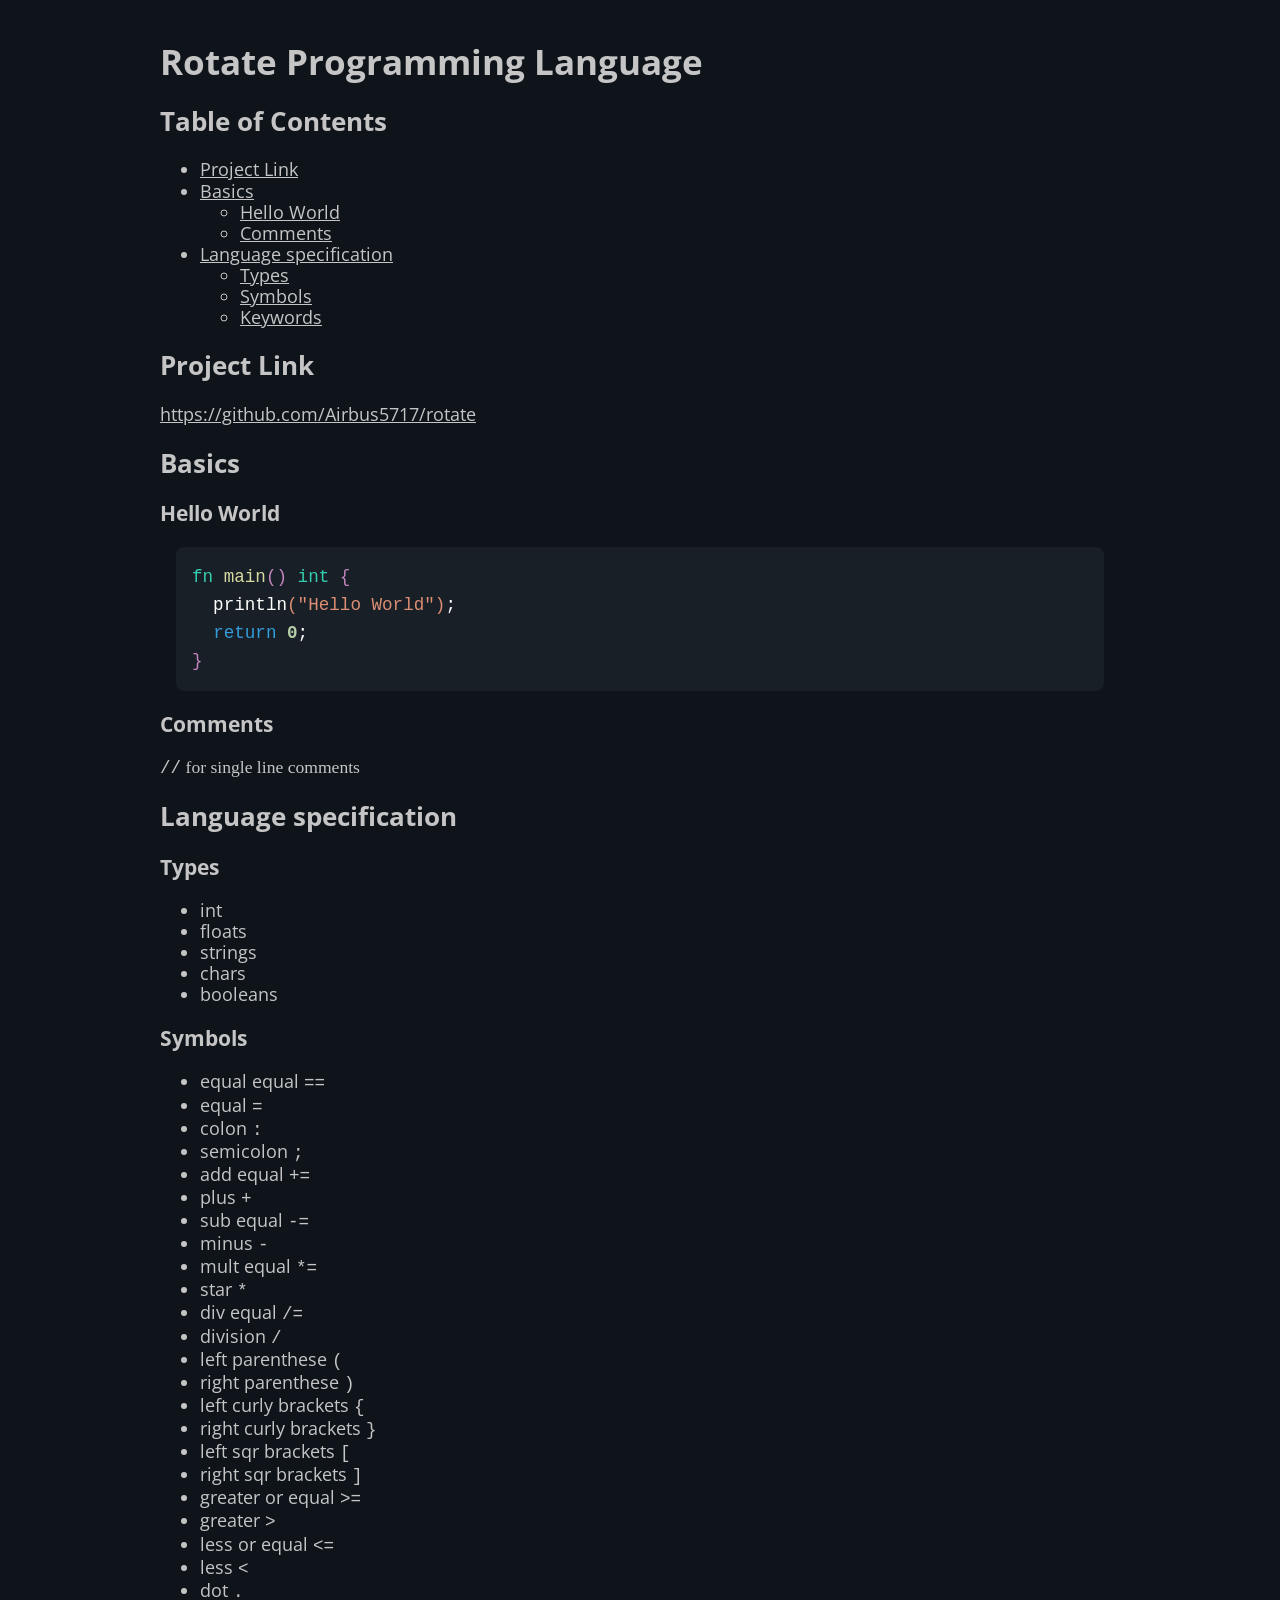
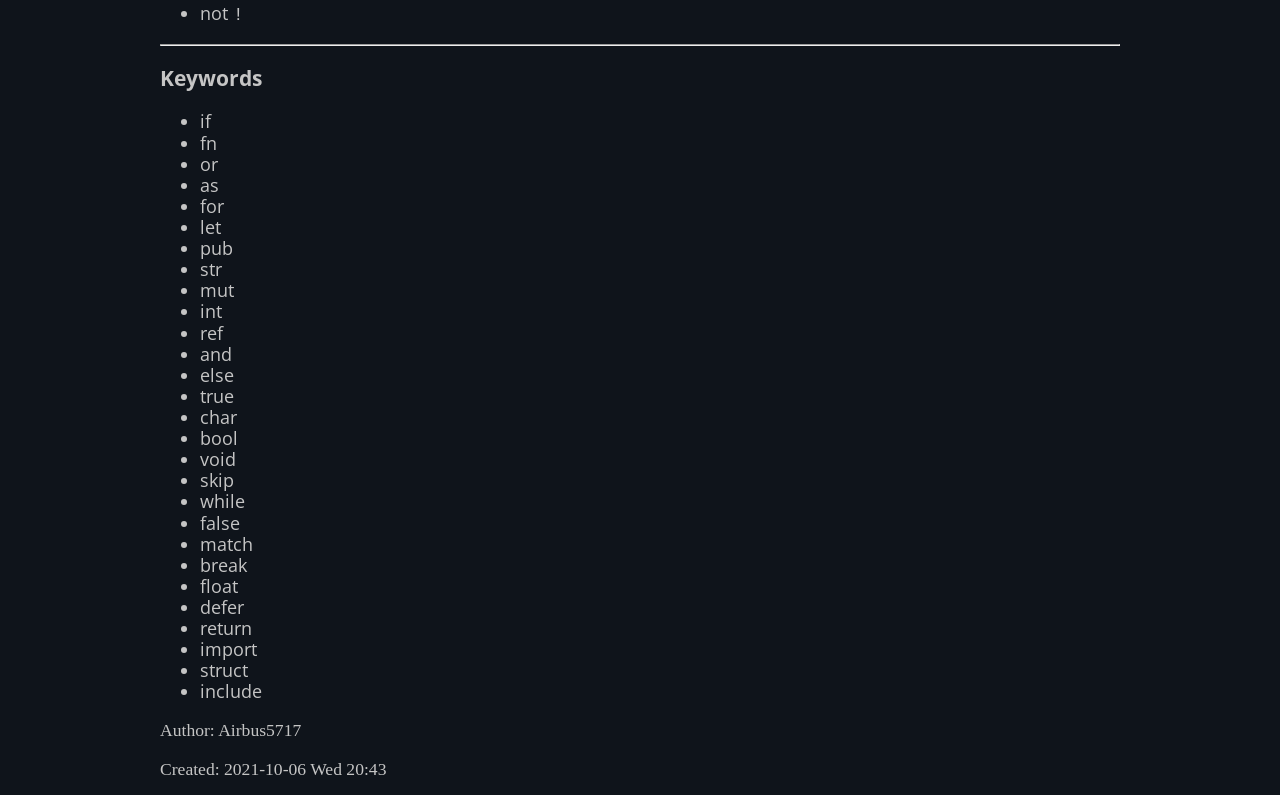
<file: docs/index.html>
<?xml version="1.0" encoding="utf-8"?>
<!DOCTYPE html PUBLIC "-//W3C//DTD XHTML 1.0 Strict//EN"
    "http://www.w3.org/TR/xhtml1/DTD/xhtml1-strict.dtd">
<html xmlns="http://www.w3.org/1999/xhtml" lang="en" xml:lang="en">
<head>
  <!-- 2021-10-06 Wed 20:43 -->
  <meta http-equiv="Content-Type" content=
  "text/html; charset=utf-8" />
  <meta name="viewport" content=
  "width=device-width, initial-scale=1" />
  <title>Rotate Programming Language</title>
  <meta name="author" content="Airbus5717" />
  <meta name="generator" content="Org Mode" />
  <link rel="stylesheet" type="text/css" href="stylesheet.css" />
</head>
<body>
  <div id="content" class="content">
    <h1 class="title">Rotate Programming Language</h1>
    <div id="table-of-contents" role="doc-toc">
      <h2>Table of Contents</h2>
      <div id="text-table-of-contents" role="doc-toc">
        <ul>
          <li><a href="#org8f02e08">Project Link</a></li>
          <li>
            <a href="#org6102b46">Basics</a>
            <ul>
              <li><a href="#org123badc">Hello World</a></li>
              <li><a href="#orgeb8e1c9">Comments</a></li>
            </ul>
          </li>
          <li>
            <a href="#org91c9512">Language specification</a>
            <ul>
              <li><a href="#org5314fbb">Types</a></li>
              <li><a href="#org7e41b1d">Symbols</a></li>
              <li><a href="#orgb26ab93">Keywords</a></li>
            </ul>
          </li>
        </ul>
      </div>
    </div>
    <div id="outline-container-org8f02e08" class="outline-2">
      <h2 id="org8f02e08">Project Link</h2>
      <div class="outline-text-2" id="text-org8f02e08">
        <p><a href=
        "https://github.com/Airbus5717/rotate">https://github.com/Airbus5717/rotate</a></p>
      </div>
    </div>
    <div id="outline-container-org6102b46" class="outline-2">
      <h2 id="org6102b46">Basics</h2>
      <div class="outline-text-2" id="text-org6102b46"></div>
      <div id="outline-container-org123badc" class="outline-3">
        <h3 id="org123badc">Hello World</h3>
        <div class="outline-text-3" id="text-org123badc">
          <div class="org-src-container">
            <pre class="src src-cpp"><span style=
            "color: #35CDAF;">fn</span> <span style=
            "color: #D9DAA2;">main</span><span style=
            "color: #C586C0;">()</span> <span style=
            "color: #35CDAF;">int</span> <span style=
            "color: #C586C0;">{</span>
  println<span style="color: #DB8E73;">(</span><span style=
"color: #DB8E73;">"Hello World"</span><span style=
"color: #DB8E73;">)</span>;
  <span style="color: #339CDB;">return</span> <span style=
"color: #B5CEA8; font-weight: bold;">0</span>;
<span style="color: #C586C0;">}</span>
</pre>
          </div>
        </div>
      </div>
      <div id="outline-container-orgeb8e1c9" class="outline-3">
        <h3 id="orgeb8e1c9">Comments</h3>
        <div class="outline-text-3" id="text-orgeb8e1c9">
          <p><code>//</code> for single line comments</p>
        </div>
      </div>
    </div>
    <div id="outline-container-org91c9512" class="outline-2">
      <h2 id="org91c9512">Language specification</h2>
      <div class="outline-text-2" id="text-org91c9512"></div>
      <div id="outline-container-org5314fbb" class="outline-3">
        <h3 id="org5314fbb">Types</h3>
        <div class="outline-text-3" id="text-org5314fbb">
          <ul class="org-ul">
            <li>int</li>
            <li>floats</li>
            <li>strings</li>
            <li>chars</li>
            <li>booleans</li>
          </ul>
        </div>
      </div>
      <div id="outline-container-org7e41b1d" class="outline-3">
        <h3 id="org7e41b1d">Symbols</h3>
        <div class="outline-text-3" id="text-org7e41b1d">
          <ul class="org-ul">
            <li>equal equal <code>==</code></li>
            <li>equal <code>=</code></li>
            <li>colon <code>:</code></li>
            <li>semicolon <code>;</code></li>
            <li>add equal <code>+=</code></li>
            <li>plus <code>+</code></li>
            <li>sub equal <code>-=</code></li>
            <li>minus <code>-</code></li>
            <li>mult equal <code>*=</code></li>
            <li>star <code>*</code></li>
            <li>div equal <code>/=</code></li>
            <li>division <code>/</code></li>
            <li>left parenthese <code>(</code></li>
            <li>right parenthese <code>)</code></li>
            <li>left curly brackets <code>{</code></li>
            <li>right curly brackets <code>}</code></li>
            <li>left sqr brackets <code>[</code></li>
            <li>right sqr brackets <code>]</code></li>
            <li>greater or equal <code>&gt;=</code></li>
            <li>greater <code>&gt;</code></li>
            <li>less or equal <code>&lt;=</code></li>
            <li>less <code>&lt;</code></li>
            <li>dot <code>.</code></li>
            <li>not <code>!</code></li>
          </ul>
          <hr />
        </div>
      </div>
      <div id="outline-container-orgb26ab93" class="outline-3">
        <h3 id="orgb26ab93">Keywords</h3>
        <div class="outline-text-3" id="text-orgb26ab93">
          <ul class="org-ul">
            <li>if</li>
            <li>fn</li>
            <li>or</li>
            <li>as</li>
            <li>for</li>
            <li>let</li>
            <li>pub</li>
            <li>str</li>
            <li>mut</li>
            <li>int</li>
            <li>ref</li>
            <li>and</li>
            <li>else</li>
            <li>true</li>
            <li>char</li>
            <li>bool</li>
            <li>void</li>
            <li>skip</li>
            <li>while</li>
            <li>false</li>
            <li>match</li>
            <li>break</li>
            <li>float</li>
            <li>defer</li>
            <li>return</li>
            <li>import</li>
            <li>struct</li>
            <li>include</li>
          </ul>
        </div>
      </div>
    </div>
  </div>
  <div id="postamble" class="status">
    <p class="author">Author: Airbus5717</p>
    <p class="date">Created: 2021-10-06 Wed 20:43</p>
  </div>
</body>
</html>
</file>
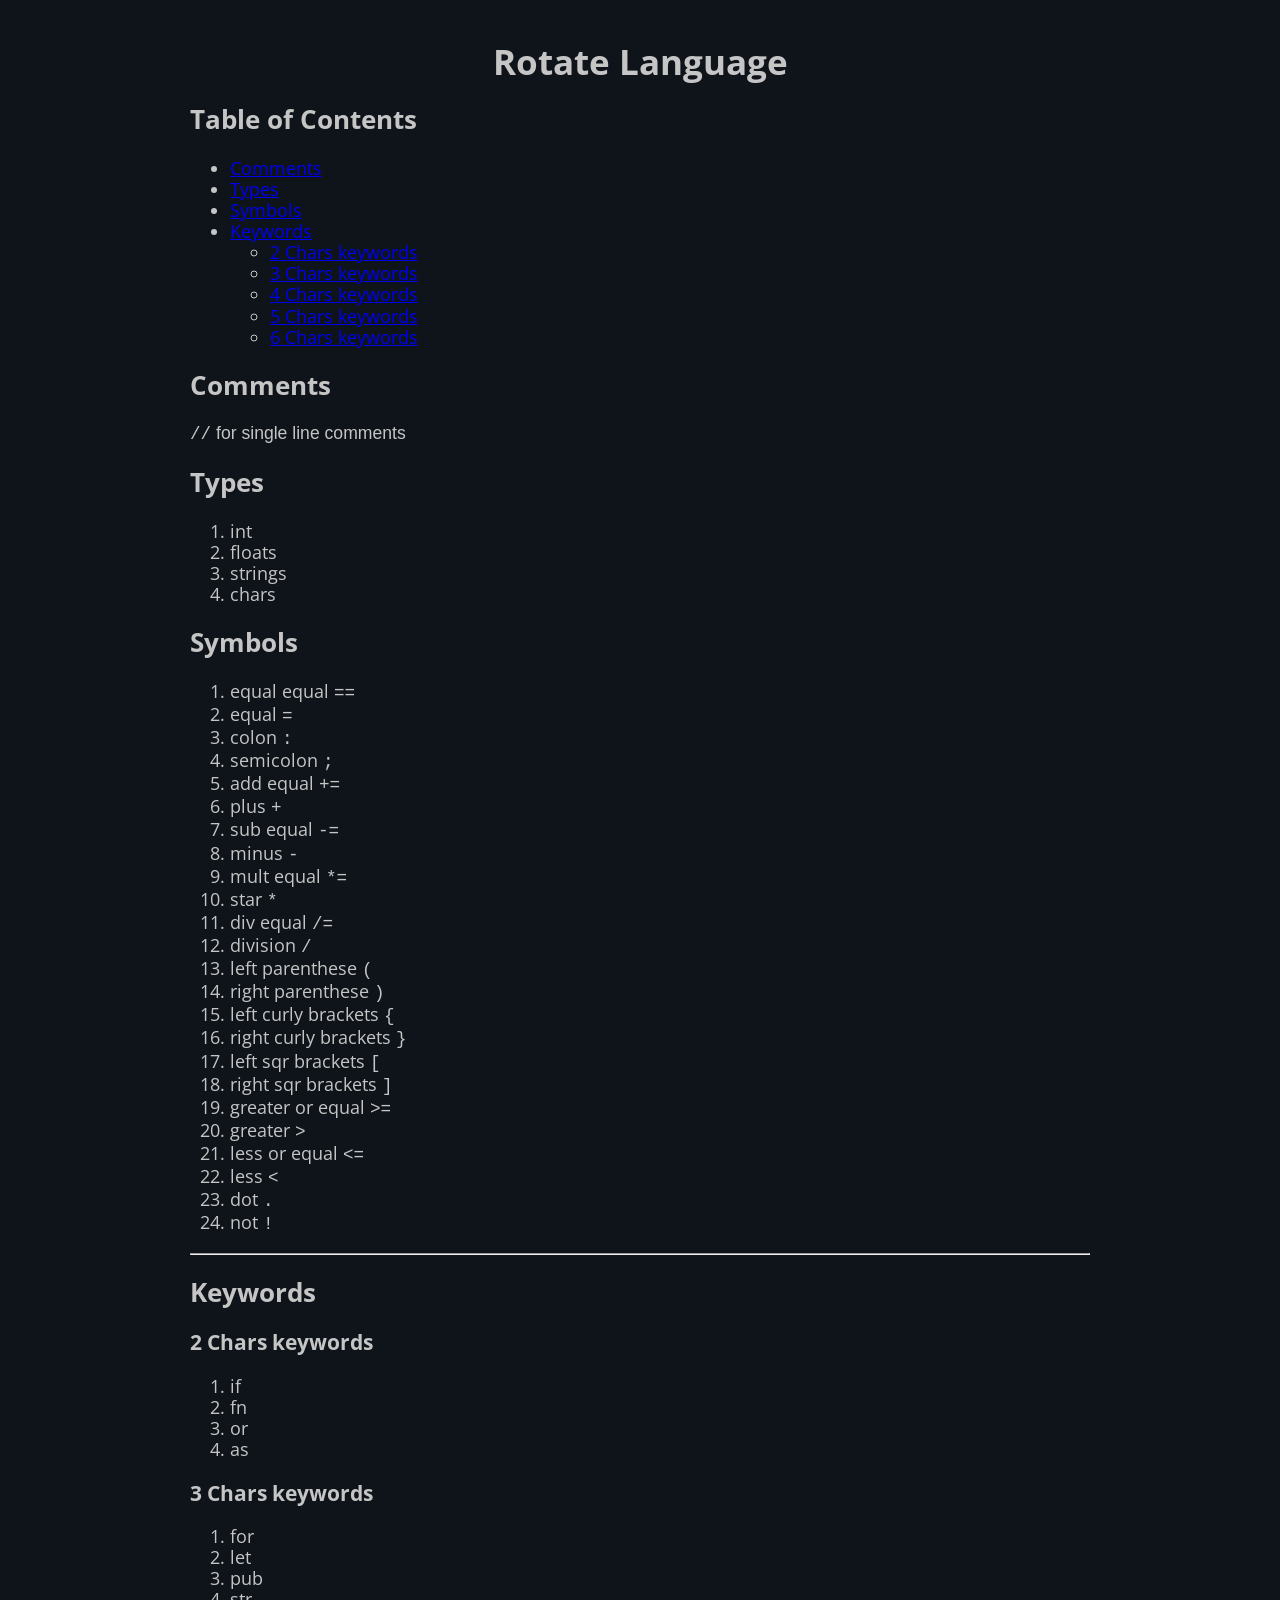
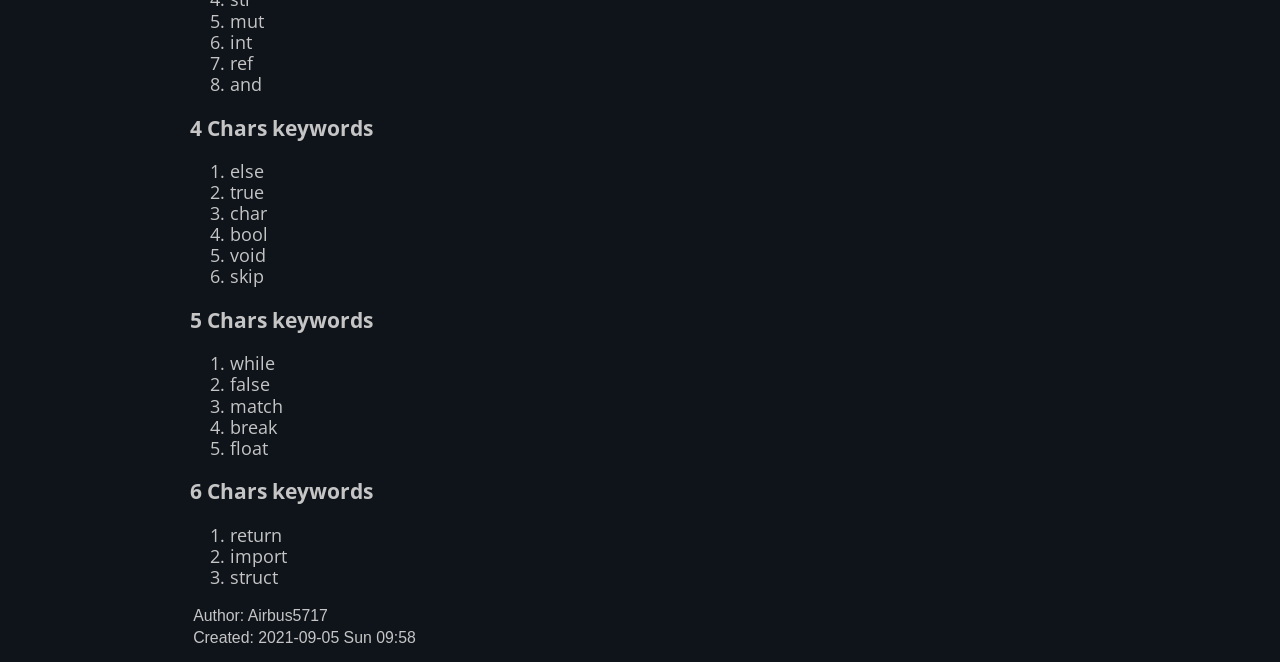
<file: docs/rotate.html>
<?xml version="1.0" encoding="utf-8"?>
<!DOCTYPE html PUBLIC "-//W3C//DTD XHTML 1.0 Strict//EN" "http://www.w3.org/TR/xhtml1/DTD/xhtml1-strict.dtd">
<html xmlns="http://www.w3.org/1999/xhtml" lang="en" xml:lang="en">

<head>
  <!-- 2021-09-05 Sun 09:58 -->
  <meta http-equiv="Content-Type" content="text/html; charset=utf-8" />
  <meta name="viewport" content="width=device-width, initial-scale=1" />
  <title>Rotate Language</title>
  <meta name="author" content="Airbus5717" />
  <meta name="generator" content="Org Mode" />
  <style>
    #content {
      max-width: 60em;
      margin: auto;
    }

    .title {
      text-align: center;
      margin-bottom: .2em;
    }

    .subtitle {
      text-align: center;
      font-size: medium;
      font-weight: bold;
      margin-top: 0;
    }

    .todo {
      font-family: monospace;
      color: red;
    }

    .done {
      font-family: monospace;
      color: green;
    }

    .priority {
      font-family: monospace;
      color: orange;
    }

    .tag {
      background-color: #eee;
      font-family: monospace;
      padding: 2px;
      font-size: 80%;
      font-weight: normal;
    }

    .timestamp {
      color: #bebebe;
    }

    .timestamp-kwd {
      color: #5f9ea0;
    }

    .org-right {
      margin-left: auto;
      margin-right: 0px;
      text-align: right;
    }

    .org-left {
      margin-left: 0px;
      margin-right: auto;
      text-align: left;
    }

    .org-center {
      margin-left: auto;
      margin-right: auto;
      text-align: center;
    }

    .underline {
      text-decoration: underline;
    }

    #postamble p,
    #preamble p {
      font-size: 90%;
      margin: .2em;
    }

    p.verse {
      margin-left: 3%;
    }

    pre {
      border: 1px solid #e6e6e6;
      border-radius: 3px;
      background-color: #f2f2f2;
      padding: 8pt;
      font-family: monospace;
      overflow: auto;
      margin: 1.2em;
    }

    pre.src {
      position: relative;
      overflow: auto;
    }

    pre.src:before {
      display: none;
      position: absolute;
      top: -8px;
      right: 12px;
      padding: 3px;
      color: #555;
      background-color: #f2f2f299;
    }

    pre.src:hover:before {
      display: inline;
      margin-top: 14px;
    }

    /* Languages per Org manual */
    pre.src-asymptote:before {
      content: 'Asymptote';
    }

    pre.src-awk:before {
      content: 'Awk';
    }

    pre.src-authinfo::before {
      content: 'Authinfo';
    }

    pre.src-C:before {
      content: 'C';
    }

    /* pre.src-C++ doesn't work in CSS */
    pre.src-clojure:before {
      content: 'Clojure';
    }

    pre.src-css:before {
      content: 'CSS';
    }

    pre.src-D:before {
      content: 'D';
    }

    pre.src-ditaa:before {
      content: 'ditaa';
    }

    pre.src-dot:before {
      content: 'Graphviz';
    }

    pre.src-calc:before {
      content: 'Emacs Calc';
    }

    pre.src-emacs-lisp:before {
      content: 'Emacs Lisp';
    }

    pre.src-fortran:before {
      content: 'Fortran';
    }

    pre.src-gnuplot:before {
      content: 'gnuplot';
    }

    pre.src-haskell:before {
      content: 'Haskell';
    }

    pre.src-hledger:before {
      content: 'hledger';
    }

    pre.src-java:before {
      content: 'Java';
    }

    pre.src-js:before {
      content: 'Javascript';
    }

    pre.src-latex:before {
      content: 'LaTeX';
    }

    pre.src-ledger:before {
      content: 'Ledger';
    }

    pre.src-lisp:before {
      content: 'Lisp';
    }

    pre.src-lilypond:before {
      content: 'Lilypond';
    }

    pre.src-lua:before {
      content: 'Lua';
    }

    pre.src-matlab:before {
      content: 'MATLAB';
    }

    pre.src-mscgen:before {
      content: 'Mscgen';
    }

    pre.src-ocaml:before {
      content: 'Objective Caml';
    }

    pre.src-octave:before {
      content: 'Octave';
    }

    pre.src-org:before {
      content: 'Org mode';
    }

    pre.src-oz:before {
      content: 'OZ';
    }

    pre.src-plantuml:before {
      content: 'Plantuml';
    }

    pre.src-processing:before {
      content: 'Processing.js';
    }

    pre.src-python:before {
      content: 'Python';
    }

    pre.src-R:before {
      content: 'R';
    }

    pre.src-ruby:before {
      content: 'Ruby';
    }

    pre.src-sass:before {
      content: 'Sass';
    }

    pre.src-scheme:before {
      content: 'Scheme';
    }

    pre.src-screen:before {
      content: 'Gnu Screen';
    }

    pre.src-sed:before {
      content: 'Sed';
    }

    pre.src-sh:before {
      content: 'shell';
    }

    pre.src-sql:before {
      content: 'SQL';
    }

    pre.src-sqlite:before {
      content: 'SQLite';
    }

    /* additional languages in org.el's org-babel-load-languages alist */
    pre.src-forth:before {
      content: 'Forth';
    }

    pre.src-io:before {
      content: 'IO';
    }

    pre.src-J:before {
      content: 'J';
    }

    pre.src-makefile:before {
      content: 'Makefile';
    }

    pre.src-maxima:before {
      content: 'Maxima';
    }

    pre.src-perl:before {
      content: 'Perl';
    }

    pre.src-picolisp:before {
      content: 'Pico Lisp';
    }

    pre.src-scala:before {
      content: 'Scala';
    }

    pre.src-shell:before {
      content: 'Shell Script';
    }

    pre.src-ebnf2ps:before {
      content: 'ebfn2ps';
    }

    /* additional language identifiers per "defun org-babel-execute"
       in ob-*.el */
    pre.src-cpp:before {
      content: 'C++';
    }

    pre.src-abc:before {
      content: 'ABC';
    }

    pre.src-coq:before {
      content: 'Coq';
    }

    pre.src-groovy:before {
      content: 'Groovy';
    }

    /* additional language identifiers from org-babel-shell-names in
     ob-shell.el: ob-shell is the only babel language using a lambda to put
     the execution function name together. */
    pre.src-bash:before {
      content: 'bash';
    }

    pre.src-csh:before {
      content: 'csh';
    }

    pre.src-ash:before {
      content: 'ash';
    }

    pre.src-dash:before {
      content: 'dash';
    }

    pre.src-ksh:before {
      content: 'ksh';
    }

    pre.src-mksh:before {
      content: 'mksh';
    }

    pre.src-posh:before {
      content: 'posh';
    }

    /* Additional Emacs modes also supported by the LaTeX listings package */
    pre.src-ada:before {
      content: 'Ada';
    }

    pre.src-asm:before {
      content: 'Assembler';
    }

    pre.src-caml:before {
      content: 'Caml';
    }

    pre.src-delphi:before {
      content: 'Delphi';
    }

    pre.src-html:before {
      content: 'HTML';
    }

    pre.src-idl:before {
      content: 'IDL';
    }

    pre.src-mercury:before {
      content: 'Mercury';
    }

    pre.src-metapost:before {
      content: 'MetaPost';
    }

    pre.src-modula-2:before {
      content: 'Modula-2';
    }

    pre.src-pascal:before {
      content: 'Pascal';
    }

    pre.src-ps:before {
      content: 'PostScript';
    }

    pre.src-prolog:before {
      content: 'Prolog';
    }

    pre.src-simula:before {
      content: 'Simula';
    }

    pre.src-tcl:before {
      content: 'tcl';
    }

    pre.src-tex:before {
      content: 'TeX';
    }

    pre.src-plain-tex:before {
      content: 'Plain TeX';
    }

    pre.src-verilog:before {
      content: 'Verilog';
    }

    pre.src-vhdl:before {
      content: 'VHDL';
    }

    pre.src-xml:before {
      content: 'XML';
    }

    pre.src-nxml:before {
      content: 'XML';
    }

    /* add a generic configuration mode; LaTeX export needs an additional
     (add-to-list 'org-latex-listings-langs '(conf " ")) in .emacs */
    pre.src-conf:before {
      content: 'Configuration File';
    }

    table {
      border-collapse: collapse;
    }

    caption.t-above {
      caption-side: top;
    }

    caption.t-bottom {
      caption-side: bottom;
    }

    td,
    th {
      vertical-align: top;
    }

    th.org-right {
      text-align: center;
    }

    th.org-left {
      text-align: center;
    }

    th.org-center {
      text-align: center;
    }

    td.org-right {
      text-align: right;
    }

    td.org-left {
      text-align: left;
    }

    td.org-center {
      text-align: center;
    }

    dt {
      font-weight: bold;
    }

    .footpara {
      display: inline;
    }

    .footdef {
      margin-bottom: 1em;
    }

    .figure {
      padding: 1em;
    }

    .figure p {
      text-align: center;
    }

    .equation-container {
      display: table;
      text-align: center;
      width: 100%;
    }

    .equation {
      vertical-align: middle;
    }

    .equation-label {
      display: table-cell;
      text-align: right;
      vertical-align: middle;
    }

    .inlinetask {
      padding: 10px;
      border: 2px solid gray;
      margin: 10px;
      background: #ffffcc;
    }

    #org-div-home-and-up {
      text-align: right;
      font-size: 70%;
      white-space: nowrap;
    }

    textarea {
      overflow-x: auto;
    }

    .linenr {
      font-size: smaller
    }

    .code-highlighted {
      background-color: #ffff00;
    }

    .org-info-js_info-navigation {
      border-style: none;
    }

    #org-info-js_console-label {
      font-size: 10px;
      font-weight: bold;
      white-space: nowrap;
    }

    .org-info-js_search-highlight {
      background-color: #ffff00;
      color: #000000;
      font-weight: bold;
    }

    .org-svg {
      width: 90%;
    }
  </style>
  <link rel="stylesheet" type="text/css" href="style.css" />
</head>

<body>
  <div id="content" class="content">
    <h1 class="title">Rotate Language</h1>
    <div id="table-of-contents" role="doc-toc">
      <h2>Table of Contents</h2>
      <div id="text-table-of-contents" role="doc-toc">
        <ul>
          <li><a href="#orgc83d199">Comments</a></li>
          <li><a href="#orgef1f43b">Types</a></li>
          <li><a href="#org3562a2c">Symbols</a></li>
          <li>
            <a href="#org0f0c0ec">Keywords</a>
            <ul>
              <li><a href="#orgec72bcf">2 Chars keywords</a></li>
              <li><a href="#orge1cb714">3 Chars keywords</a></li>
              <li><a href="#org0b1f955">4 Chars keywords</a></li>
              <li><a href="#orgf4bd636">5 Chars keywords</a></li>
              <li><a href="#orgdae50f0">6 Chars keywords</a></li>
            </ul>
          </li>
        </ul>
      </div>
    </div>
    <div id="outline-container-orgc83d199" class="outline-2">
      <h2 id="orgc83d199">Comments</h2>
      <div class="outline-text-2" id="text-orgc83d199">
        <p><code>//</code> for single line comments</p>
      </div>
    </div>
    <div id="outline-container-orgef1f43b" class="outline-2">
      <h2 id="orgef1f43b">Types</h2>
      <div class="outline-text-2" id="text-orgef1f43b">
        <ol class="org-ol">
          <li>int</li>
          <li>floats</li>
          <li>strings</li>
          <li>chars</li>
        </ol>
      </div>
    </div>
    <div id="outline-container-org3562a2c" class="outline-2">
      <h2 id="org3562a2c">Symbols</h2>
      <div class="outline-text-2" id="text-org3562a2c">
        <ol class="org-ol">
          <li>equal equal <code>==</code></li>
          <li>equal <code>=</code></li>
          <li>colon <code>:</code></li>
          <li>semicolon <code>;</code></li>
          <li>add equal <code>+=</code></li>
          <li>plus <code>+</code></li>
          <li>sub equal <code>-=</code></li>
          <li>minus <code>-</code></li>
          <li>mult equal <code>*=</code></li>
          <li>star <code>*</code></li>
          <li>div equal <code>/=</code></li>
          <li>division <code>/</code></li>
          <li>left parenthese <code>(</code></li>
          <li>right parenthese <code>)</code></li>
          <li>left curly brackets <code>{</code></li>
          <li>right curly brackets <code>}</code></li>
          <li>left sqr brackets <code>[</code></li>
          <li>right sqr brackets <code>]</code></li>
          <li>greater or equal <code>&gt;=</code></li>
          <li>greater <code>&gt;</code></li>
          <li>less or equal <code>&lt;=</code></li>
          <li>less <code>&lt;</code></li>
          <li>dot <code>.</code></li>
          <li>not <code>!</code></li>
        </ol>
        <hr />
      </div>
    </div>
    <div id="outline-container-org0f0c0ec" class="outline-2">
      <h2 id="org0f0c0ec">Keywords</h2>
      <div class="outline-text-2" id="text-org0f0c0ec"></div>
      <div id="outline-container-orgec72bcf" class="outline-3">
        <h3 id="orgec72bcf">2 Chars keywords</h3>
        <div class="outline-text-3" id="text-orgec72bcf">
          <ol class="org-ol">
            <li>if</li>
            <li>fn</li>
            <li>or</li>
            <li>as</li>
          </ol>
        </div>
      </div>
      <div id="outline-container-orge1cb714" class="outline-3">
        <h3 id="orge1cb714">3 Chars keywords</h3>
        <div class="outline-text-3" id="text-orge1cb714">
          <ol class="org-ol">
            <li>for</li>
            <li>let</li>
            <li>pub</li>
            <li>str</li>
            <li>mut</li>
            <li>int</li>
            <li>ref</li>
            <li>and</li>
          </ol>
        </div>
      </div>
      <div id="outline-container-org0b1f955" class="outline-3">
        <h3 id="org0b1f955">4 Chars keywords</h3>
        <div class="outline-text-3" id="text-org0b1f955">
          <ol class="org-ol">
            <li>else</li>
            <li>true</li>
            <li>char</li>
            <li>bool</li>
            <li>void</li>
            <li>skip</li>
          </ol>
        </div>
      </div>
      <div id="outline-container-orgf4bd636" class="outline-3">
        <h3 id="orgf4bd636">5 Chars keywords</h3>
        <div class="outline-text-3" id="text-orgf4bd636">
          <ol class="org-ol">
            <li>while</li>
            <li>false</li>
            <li>match</li>
            <li>break</li>
            <li>float</li>
          </ol>
        </div>
      </div>
      <div id="outline-container-orgdae50f0" class="outline-3">
        <h3 id="orgdae50f0">6 Chars keywords</h3>
        <div class="outline-text-3" id="text-orgdae50f0">
          <ol class="org-ol">
            <li>return</li>
            <li>import</li>
            <li>struct</li>
          </ol>
        </div>
      </div>
    </div>
  </div>
  <div id="postamble" class="status">
    <p class="author">Author: Airbus5717</p>
    <p class="date">Created: 2021-09-05 Sun 09:58</p>
  </div>
</body>

</html>
</file>
<file: docs/stylesheet.css>
@import url("https://fonts.googleapis.com/css2?family=Open+Sans:wght@700&display=swap");

body {
  margin: 40px auto;
  max-width: 60rem;
  line-height: 1.6;
  font-size: 1.1rem;
  background-color: #0f141b;
  padding: 0 10px;
  /* font-family: "Inter", sans-serif; */
}

h1,
h2,
h3,
h4,
h6,
li,
p,
a {
  color: #c5c5c5;
  line-height: 1.2;
}

h1,
h2,
h3,
h4,
h5,
h6,
li,
a {
  font-family: "Open Sans", sans-serif;
}

img {
  width: 750px;
  border-radius: 10px;
}

pre {
  background-color: #181f27;
  margin: 1rem;
  padding: 1rem;
  border-radius: 0.5rem;
  counter-reset: line;
  color: white;
  font-family: "Inconsolata", monospace;
}

::selection {
  color: white;
  background: #e79e67;
}
</file>
<file: docs/style.css>
/*

  By Airbus5717 2021 (C)
  MIT LICENSE

*/

@import url("https://fonts.googleapis.com/css2?family=Open+Sans:wght@700&display=swap");

body {
  margin: 40px auto;
  max-width: 900px;
  line-height: 1.6;
  font-size: 1.1rem;
  background-color: #0f141b;
  padding: 0 10px;
  font-family: 'Inter', sans-serif;
}

h1,
h2,
h3,
h4,
h6,
li,
p {
  color: #c5c5c5;
  line-height: 1.2;
}

h1,
h2,
h3,
h4,
h5,
h6,
li {
  font-family: "Open Sans", sans-serif;
}

h1 {
  left: 50%;
  top: 50%;
}

img {
  width: 750px;
  border-radius: 10px;
}

pre {
  background-color: #fff;
  border-radius: 5px;
  color: black;
  font-family: "Inconsolata", monospace;
}

::selection {
  color: white;
  background: #e79e67;
}
</file>
